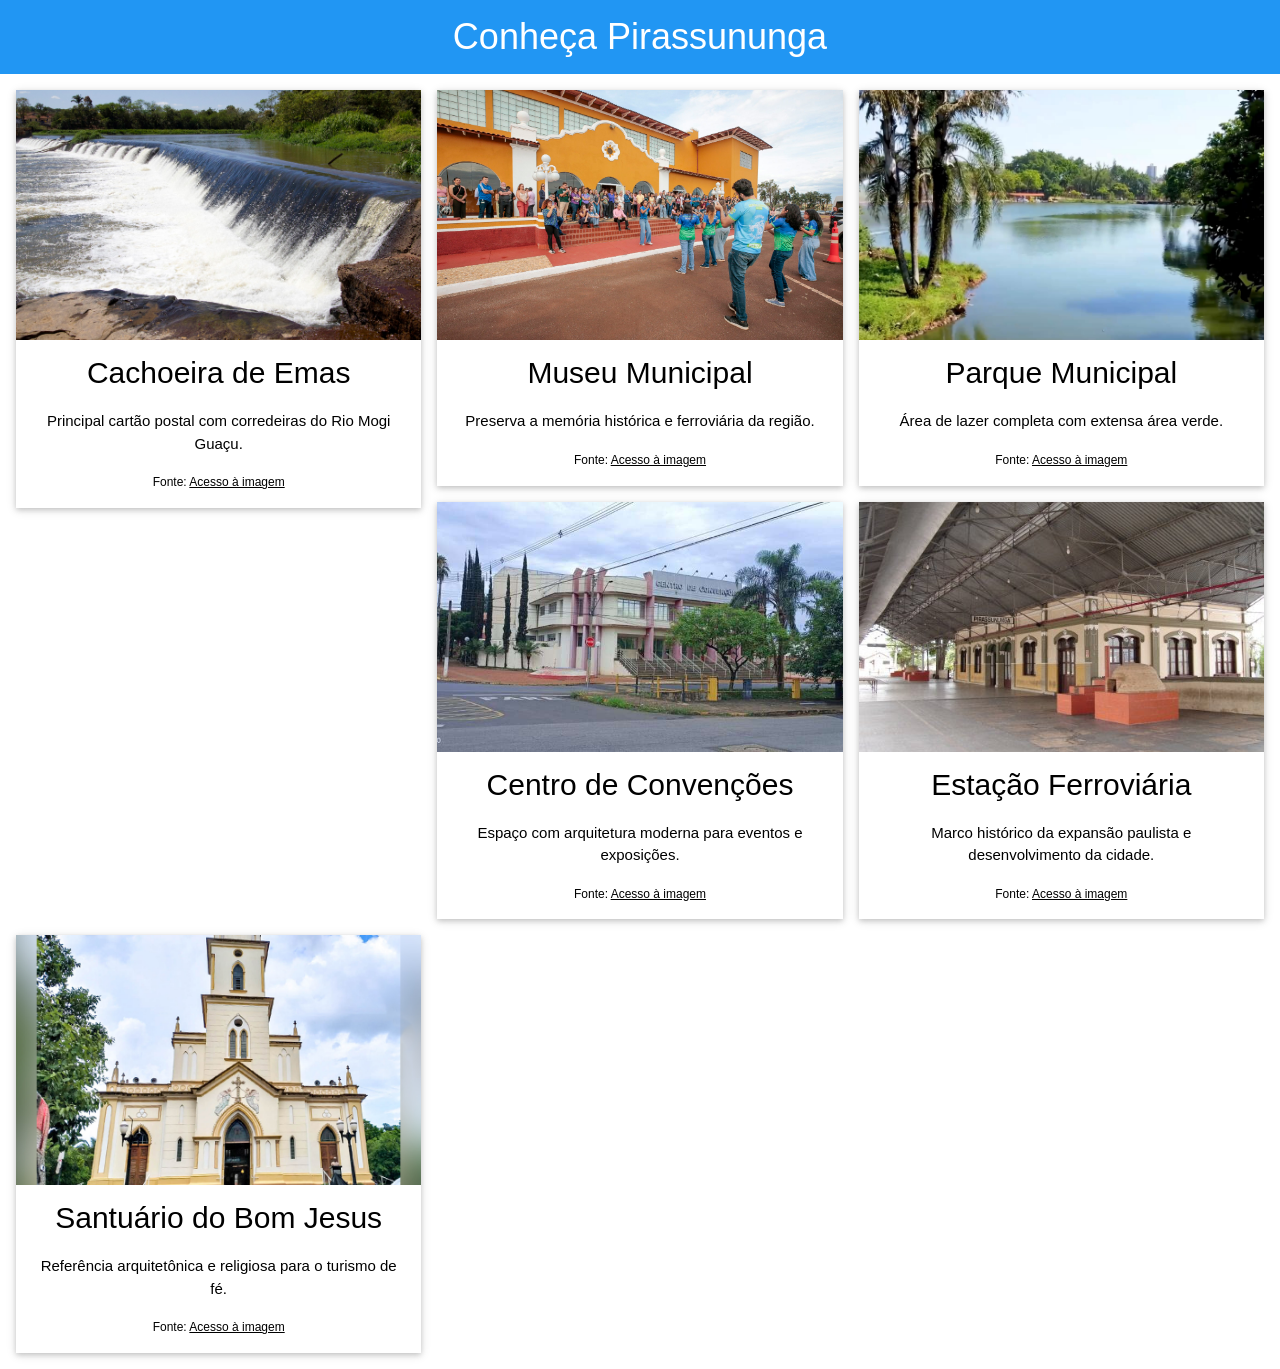
<file: modulo_1/Projeto_Turismo_JohnathanPereira/index.html>
<!DOCTYPE html>
<html lang="pt-br">
<head>
    <meta charset="UTF-8">
    <title>Atrativos Turísticos - Pirassununga</title>
    <link rel="stylesheet" href="https://www.w3schools.com/w3css/4/w3.css">
    <style>
        .atrativo-img {
            height: 250px;
            object-fit: cover;
            width: 100%;
        }
    </style>
</head>
<body>

<div class="w3-container w3-blue w3-center">
    <h1>Conheça Pirassununga</h1>
</div>

<div class="w3-row-padding w3-margin-top">
    
    <div class="w3-col l4 m6 s12 w3-margin-bottom">
        <div class="w3-card w3-center">
            <img src="img/cachoeira_emas.jpg" class="w3-hover-opacity atrativo-img" alt="Cachoeira de Emas">
            <div class="w3-container">
                <h2>Cachoeira de Emas</h2>
                <p>Principal cartão postal com corredeiras do Rio Mogi Guaçu.</p>
                <p><small>Fonte: <a href="https://share.google/7BLcluXsVtXdSKE0n" target="_blank">Acesso à imagem</a></small></p>
            </div>
        </div>
    </div>

    <div class="w3-col l4 m6 s12 w3-margin-bottom">
        <div class="w3-card w3-center">
            <img src="img/museu.jpg" class="w3-hover-opacity atrativo-img" alt="Museu Municipal">
            <div class="w3-container">
                <h2>Museu Municipal</h2>
                <p>Preserva a memória histórica e ferroviária da região.</p>
                <p><small>Fonte: <a href="https://share.google/oNDKliBxbSCpUDoYI" target="_blank">Acesso à imagem</a></small></p>
            </div>
        </div>
    </div>

    <div class="w3-col l4 m6 s12 w3-margin-bottom">
        <div class="w3-card w3-center">
            <img src="img/parque.jpg" class="w3-hover-opacity atrativo-img" alt="Parque Municipal">
            <div class="w3-container">
                <h2>Parque Municipal</h2>
                <p>Área de lazer completa com extensa área verde.</p>
                <p><small>Fonte: <a href="https://share.google/fMjmOMSKUdPmyc9IY" target="_blank">Acesso à imagem</a></small></p>
            </div>
        </div>
    </div>

    <div class="w3-col l4 m6 s12 w3-margin-bottom">
        <div class="w3-card w3-center">
            <img src="img/centro-convencoes.jpeg" class="w3-hover-opacity atrativo-img" alt="Centro de Convenções">
            <div class="w3-container">
                <h2>Centro de Convenções</h2>
                <p>Espaço com arquitetura moderna para eventos e exposições.</p>
                <p><small>Fonte: <a href="https://share.google/ZpcrCzUoLhxs3XhsI" target="_blank">Acesso à imagem</a></small></p>
            </div>
        </div>
    </div>

    <div class="w3-col l4 m6 s12 w3-margin-bottom">
        <div class="w3-card w3-center">
            <img src="img/estacao.jpg" class="w3-hover-opacity atrativo-img" alt="Estação Ferroviária">
            <div class="w3-container">
                <h2>Estação Ferroviária</h2>
                <p>Marco histórico da expansão paulista e desenvolvimento da cidade.</p>
                <p><small>Fonte: <a href="https://share.google/Xi1nyKHYapE8sVAjd" target="_blank">Acesso à imagem</a></small></p>
            </div>
        </div>
    </div>

    <div class="w3-col l4 m6 s12 w3-margin-bottom">
        <div class="w3-card w3-center">
            <img src="img/santuario.jpg" class="w3-hover-opacity atrativo-img" alt="Santuário do Bom Jesus">
            <div class="w3-container">
                <h2>Santuário do Bom Jesus</h2>
                <p>Referência arquitetônica e religiosa para o turismo de fé.</p>
                <p><small>Fonte: <a href="https://share.google/jvHR2x8rgubYdscx3" target="_blank">Acesso à imagem</a></small></p>
            </div>
        </div>
    </div>

</div>

</body>
</html>
</file>
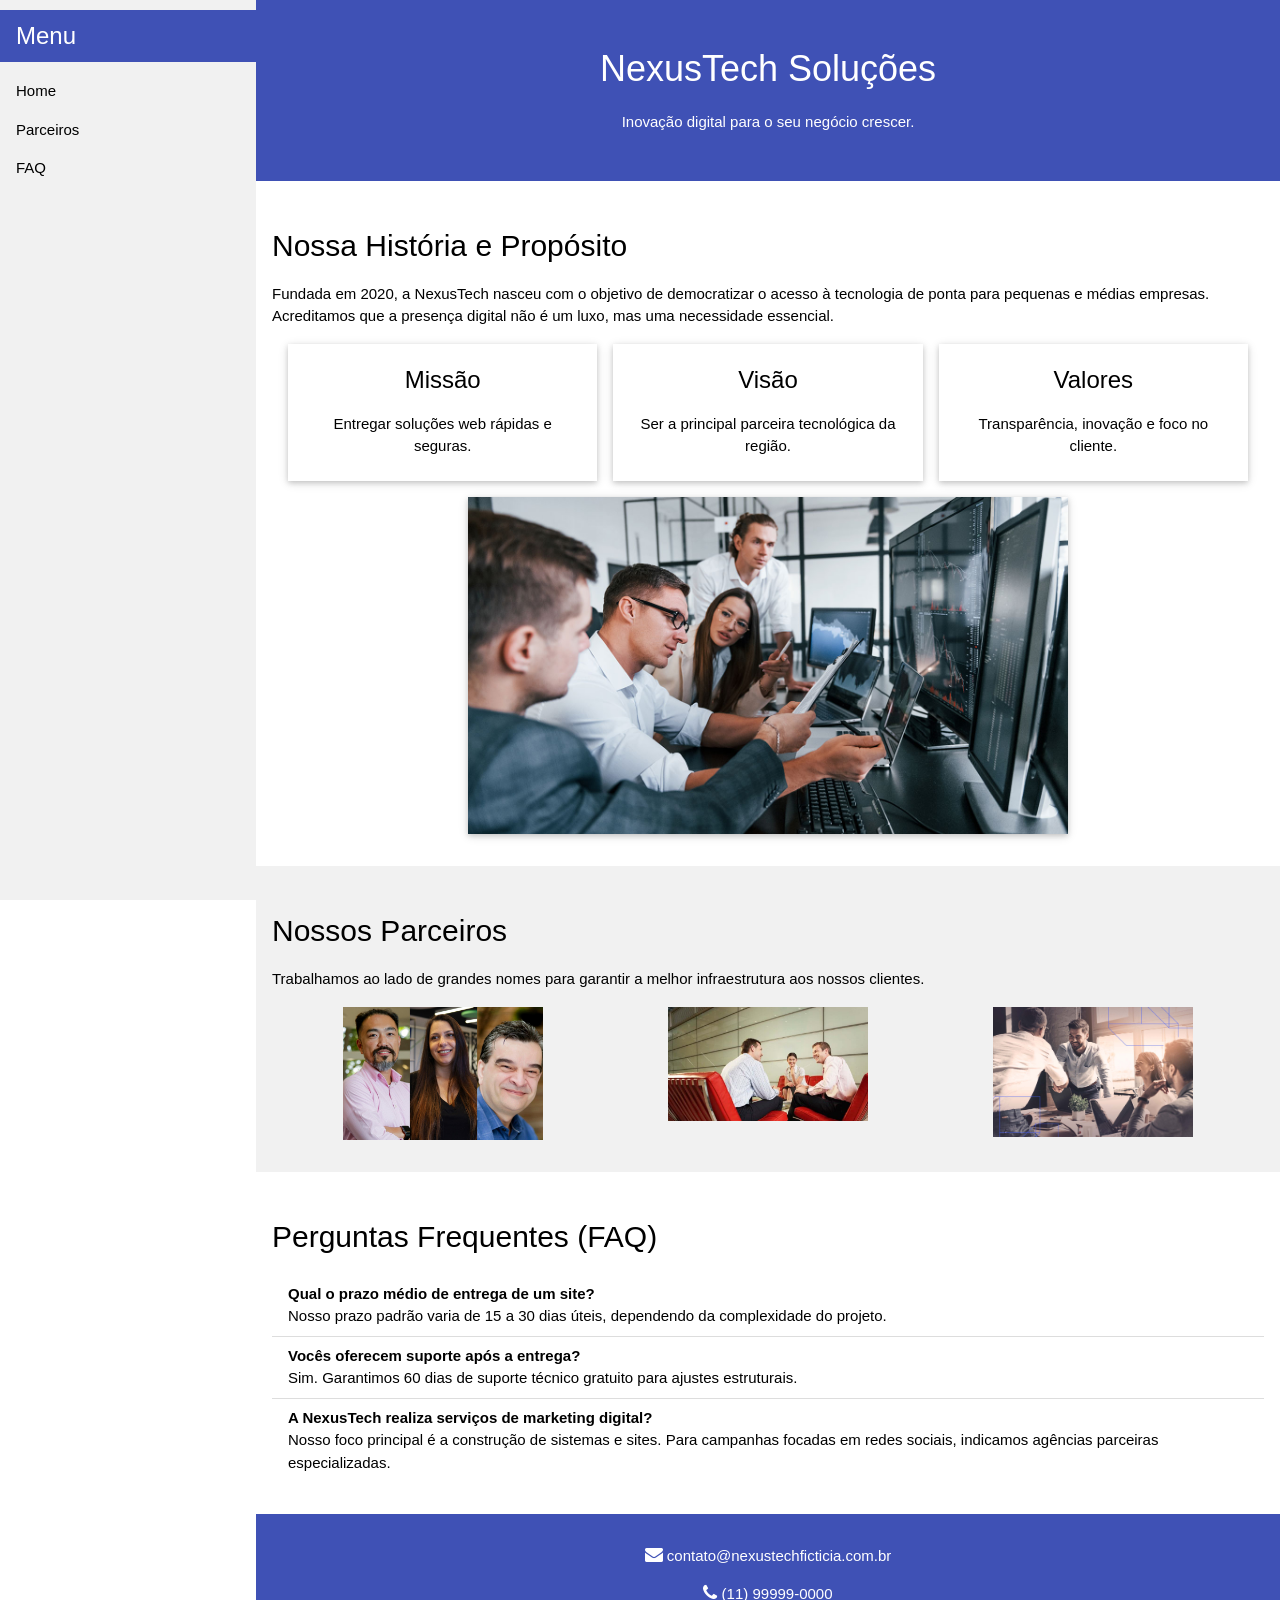
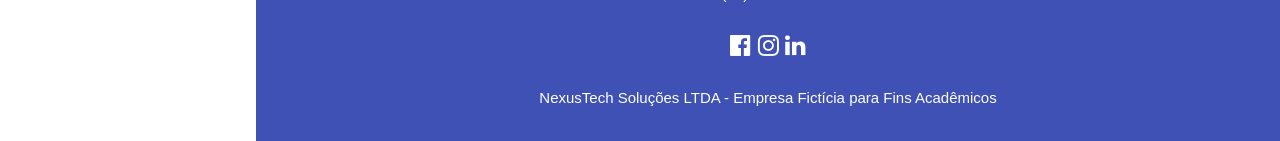
<file: modulo_1/JohnathanPereira_Ag15_DS_I/site_NexusTech/index.html>
<!DOCTYPE html>
<html lang="pt-br">
<head>
    <meta charset="UTF-8">
    <title>NexusTech Soluções</title>
    <link rel="stylesheet" href="https://www.w3schools.com/w3css/4/w3.css">
    <link rel="stylesheet" href="https://cdnjs.cloudflare.com/ajax/libs/font-awesome/4.7.0/css/font-awesome.min.css">
</head>
<body>

<div class="w3-sidebar w3-light-grey w3-bar-block" style="width:20%">
    <h3 class="w3-bar-item w3-indigo">Menu</h3>
    <a href="#home" class="w3-bar-item w3-button">Home</a>
    <a href="#parceiros" class="w3-bar-item w3-button">Parceiros</a>
    <a href="#faq" class="w3-bar-item w3-button">FAQ</a>
</div>

<div style="margin-left:20%">

    <header class="w3-container w3-indigo w3-center w3-padding-32">
        <h1>NexusTech Soluções</h1>
        <p>Inovação digital para o seu negócio crescer.</p>
    </header>

    <div id="home" class="w3-container w3-padding-32">
        <h2>Nossa História e Propósito</h2>
        <p>Fundada em 2020, a NexusTech nasceu com o objetivo de democratizar o acesso à tecnologia de ponta para pequenas e médias empresas. Acreditamos que a presença digital não é um luxo, mas uma necessidade essencial.</p>
        <div class="w3-row-padding w3-margin-top">
            <div class="w3-third">
                <div class="w3-card w3-padding w3-center">
                    <h3>Missão</h3>
                    <p>Entregar soluções web rápidas e seguras.</p>
                </div>
            </div>
            <div class="w3-third">
                <div class="w3-card w3-padding w3-center">
                    <h3>Visão</h3>
                    <p>Ser a principal parceira tecnológica da região.</p>
                </div>
            </div>
            <div class="w3-third">
                <div class="w3-card w3-padding w3-center">
                    <h3>Valores</h3>
                    <p>Transparência, inovação e foco no cliente.</p>
                </div>
            </div>
        </div>
        <div class="w3-center w3-margin-top">
            <img src="imagens/equipe.jpg" alt="Equipe NexusTech trabalhando" style="width:80%; max-width:600px;" class="w3-image w3-card">
        </div>
    </div>

    <div id="parceiros" class="w3-container w3-light-grey w3-padding-32">
        <h2>Nossos Parceiros</h2>
        <p>Trabalhamos ao lado de grandes nomes para garantir a melhor infraestrutura aos nossos clientes.</p>
        <div class="w3-row-padding w3-center w3-margin-top">
            <div class="w3-third">
                <img src="imagens/parceiro1.jpg" alt="Logo Parceiro 1" style="width:100%; max-width:200px;">
            </div>
            <div class="w3-third">
                <img src="imagens/parceiro2.jpg" alt="Logo Parceiro 2" style="width:100%; max-width:200px;">
            </div>
            <div class="w3-third">
                <img src="imagens/parceiro3.jpg" alt="Logo Parceiro 3" style="width:100%; max-width:200px;">
            </div>
        </div>
    </div>

    <div id="faq" class="w3-container w3-padding-32">
        <h2>Perguntas Frequentes (FAQ)</h2>
        <ul class="w3-ul w3-hoverable w3-margin-top">
            <li>
                <strong>Qual o prazo médio de entrega de um site?</strong><br>
                Nosso prazo padrão varia de 15 a 30 dias úteis, dependendo da complexidade do projeto.
            </li>
            <li>
                <strong>Vocês oferecem suporte após a entrega?</strong><br>
                Sim. Garantimos 60 dias de suporte técnico gratuito para ajustes estruturais.
            </li>
            <li>
                <strong>A NexusTech realiza serviços de marketing digital?</strong><br>
                Nosso foco principal é a construção de sistemas e sites. Para campanhas focadas em redes sociais, indicamos agências parceiras especializadas.
            </li>
        </ul>
    </div>

    <footer class="w3-container w3-indigo w3-center w3-padding-16">
        <p><i class="fa fa-envelope w3-large"></i> contato@nexustechficticia.com.br</p>
        <p><i class="fa fa-phone w3-large"></i> (11) 99999-0000</p>
        <div class="w3-xlarge w3-padding">
            <a href="#" class="w3-hover-text-light-grey"><i class="fa fa-facebook-official"></i></a>
            <a href="#" class="w3-hover-text-light-grey"><i class="fa fa-instagram"></i></a>
            <a href="#" class="w3-hover-text-light-grey"><i class="fa fa-linkedin"></i></a>
        </div>
        <p>NexusTech Soluções LTDA - Empresa Fictícia para Fins Acadêmicos</p>
    </footer>

</div>

</body>
</html>
</file>
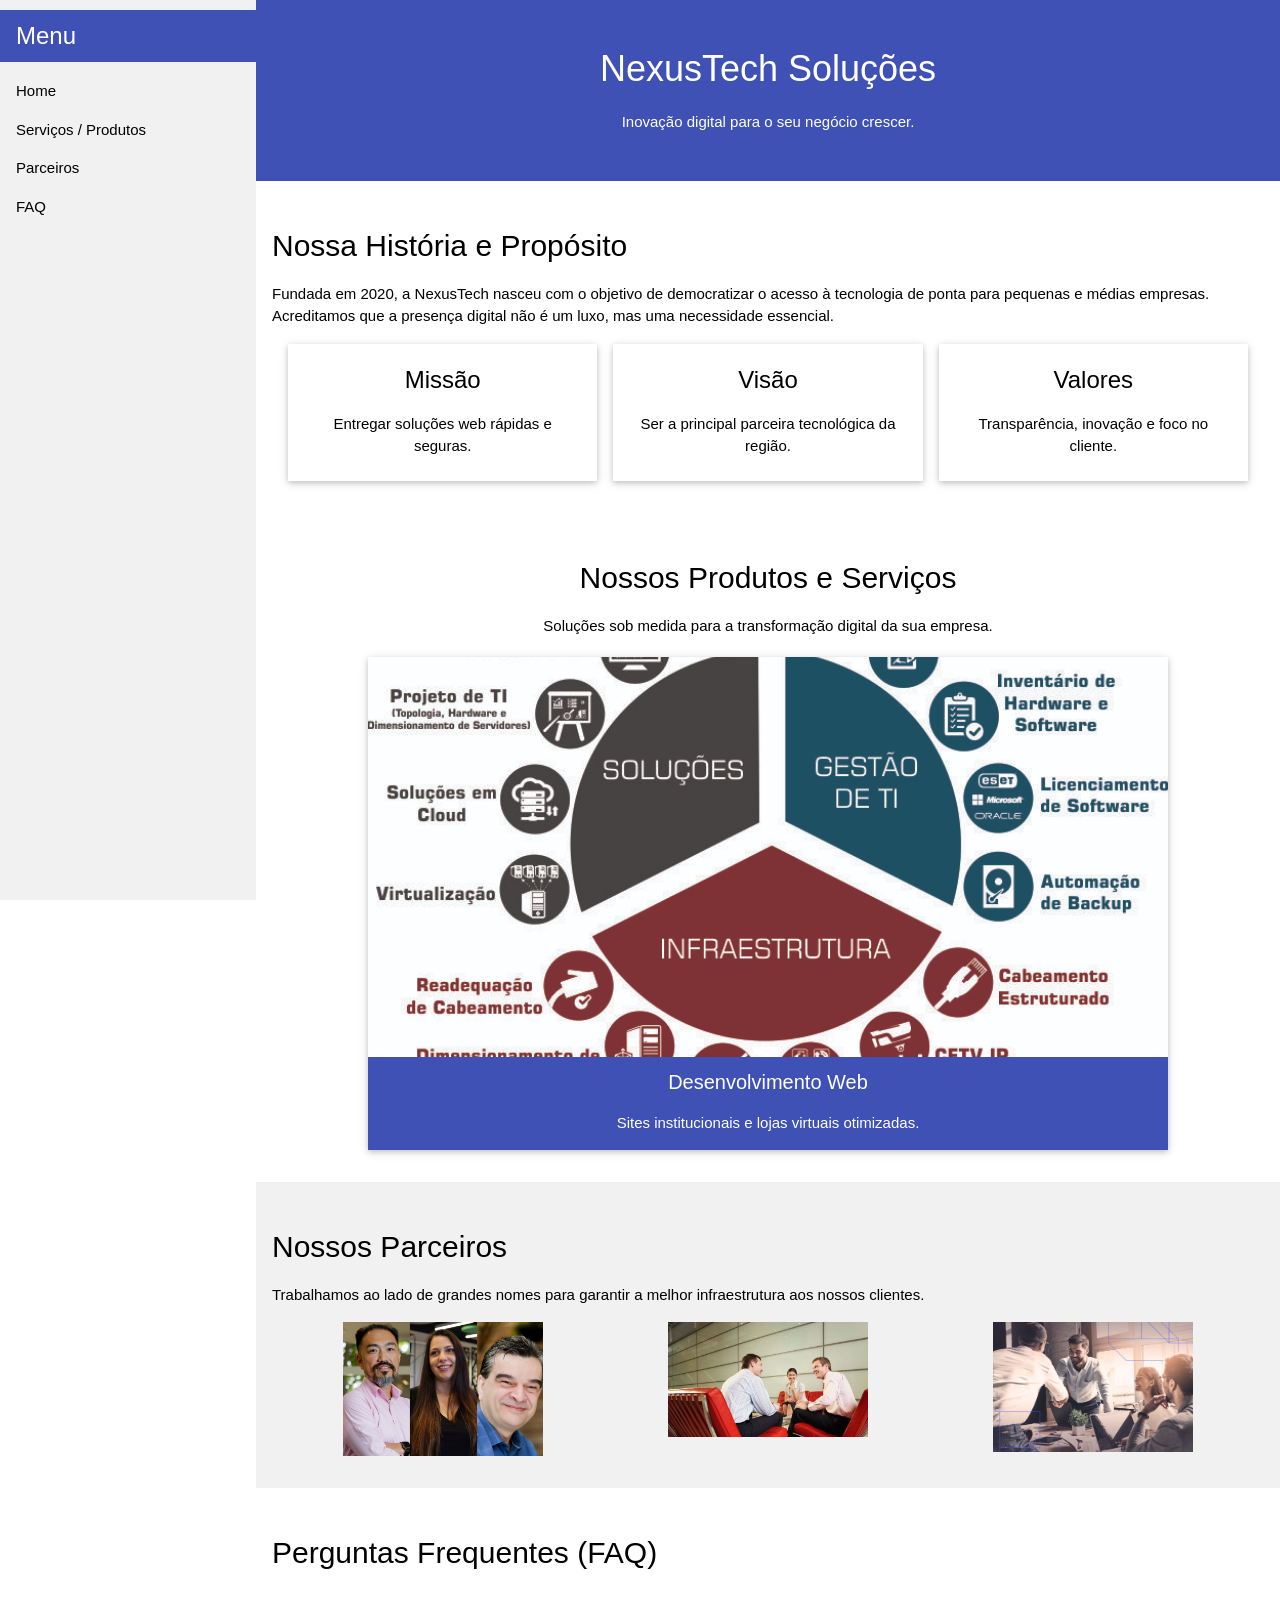
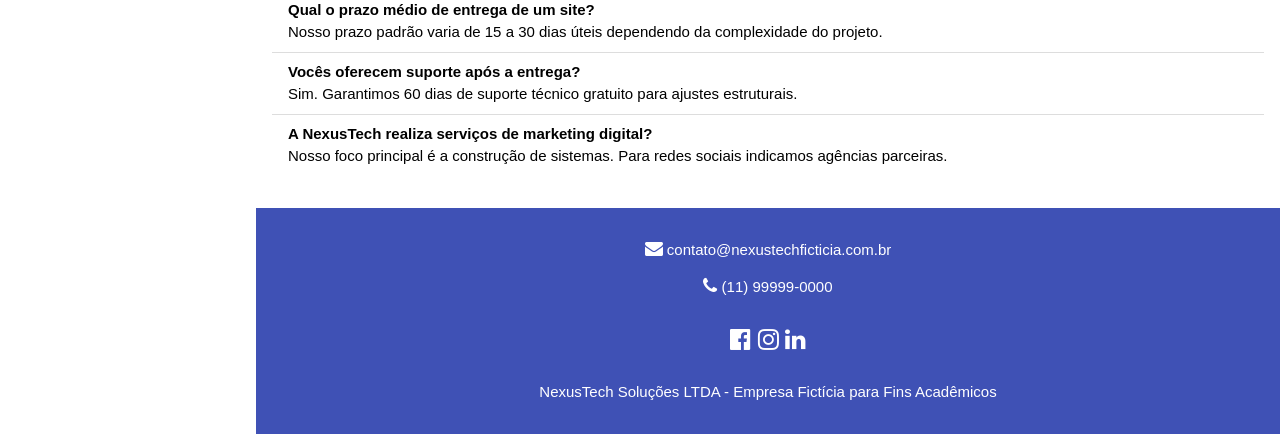
<file: modulo_1/JohnathanPereira_Ag16_DS_I/site_NexusTech/index.html>
<!DOCTYPE html>
<html lang="pt-br">
<head>
    <meta charset="UTF-8">
    <title>NexusTech Soluções</title>
    <link rel="stylesheet" href="https://www.w3schools.com/w3css/4/w3.css">
    <link rel="stylesheet" href="https://cdnjs.cloudflare.com/ajax/libs/font-awesome/4.7.0/css/font-awesome.min.css">
    <style>
        .meuSlideshow {display: none;}
        .img-produto {height: 400px; object-fit: cover; width: 100%;}
    </style>
</head>
<body>

<div class="w3-sidebar w3-light-grey w3-bar-block" style="width:20%">
    <h3 class="w3-bar-item w3-indigo">Menu</h3>
    <a href="#home" class="w3-bar-item w3-button">Home</a>
    <a href="#servicos" class="w3-bar-item w3-button">Serviços / Produtos</a>
    <a href="#parceiros" class="w3-bar-item w3-button">Parceiros</a>
    <a href="#faq" class="w3-bar-item w3-button">FAQ</a>
</div>

<div style="margin-left:20%">

    <header class="w3-container w3-indigo w3-center w3-padding-32">
        <h1>NexusTech Soluções</h1>
        <p>Inovação digital para o seu negócio crescer.</p>
    </header>

    <div id="home" class="w3-container w3-padding-32">
        <h2>Nossa História e Propósito</h2>
        <p>Fundada em 2020, a NexusTech nasceu com o objetivo de democratizar o acesso à tecnologia de ponta para pequenas e médias empresas. Acreditamos que a presença digital não é um luxo, mas uma necessidade essencial.</p>
        <div class="w3-row-padding w3-margin-top">
            <div class="w3-third">
                <div class="w3-card w3-padding w3-center">
                    <h3>Missão</h3>
                    <p>Entregar soluções web rápidas e seguras.</p>
                </div>
            </div>
            <div class="w3-third">
                <div class="w3-card w3-padding w3-center">
                    <h3>Visão</h3>
                    <p>Ser a principal parceira tecnológica da região.</p>
                </div>
            </div>
            <div class="w3-third">
                <div class="w3-card w3-padding w3-center">
                    <h3>Valores</h3>
                    <p>Transparência, inovação e foco no cliente.</p>
                </div>
            </div>
        </div>
    </div>

    <div id="servicos" class="w3-container w3-padding-32 w3-center">
        <h2>Nossos Produtos e Serviços</h2>
        <p>Soluções sob medida para a transformação digital da sua empresa.</p>
        
        <div class="w3-content w3-display-container w3-card" style="max-width:800px; margin-top:20px;">
            <div class="meuSlideshow w3-animate-opacity">
                <img src="imagens/produto1.jpg" class="img-produto" alt="Criação de Sites">
                <div class="w3-container w3-indigo">
                    <h4>Desenvolvimento Web</h4>
                    <p>Sites institucionais e lojas virtuais otimizadas.</p>
                </div>
            </div>
            
            <div class="meuSlideshow w3-animate-opacity">
                <img src="imagens/produto2.jpg" class="img-produto" alt="Sistemas na Nuvem">
                <div class="w3-container w3-indigo">
                    <h4>Sistemas em Nuvem</h4>
                    <p>Gestão empresarial acessível de qualquer lugar.</p>
                </div>
            </div>

            <div class="meuSlideshow w3-animate-opacity">
                <img src="imagens/produto3.jpg" class="img-produto" alt="Consultoria TI">
                <div class="w3-container w3-indigo">
                    <h4>Consultoria em TI</h4>
                    <p>Mapeamento e reestruturação da sua infraestrutura.</p>
                </div>
            </div>
        </div>
    </div>

    <div id="parceiros" class="w3-container w3-light-grey w3-padding-32">
        <h2>Nossos Parceiros</h2>
        <p>Trabalhamos ao lado de grandes nomes para garantir a melhor infraestrutura aos nossos clientes.</p>
        <div class="w3-row-padding w3-center w3-margin-top">
            <div class="w3-third">
                <img src="imagens/parceiro1.jpg" alt="Logo Parceiro 1" style="width:100%; max-width:200px;">
            </div>
            <div class="w3-third">
                <img src="imagens/parceiro2.jpg" alt="Logo Parceiro 2" style="width:100%; max-width:200px;">
            </div>
            <div class="w3-third">
                <img src="imagens/parceiro3.jpg" alt="Logo Parceiro 3" style="width:100%; max-width:200px;">
            </div>
        </div>
    </div>

    <div id="faq" class="w3-container w3-padding-32">
        <h2>Perguntas Frequentes (FAQ)</h2>
        <ul class="w3-ul w3-hoverable w3-margin-top">
            <li>
                <strong>Qual o prazo médio de entrega de um site?</strong><br>
                Nosso prazo padrão varia de 15 a 30 dias úteis dependendo da complexidade do projeto.
            </li>
            <li>
                <strong>Vocês oferecem suporte após a entrega?</strong><br>
                Sim. Garantimos 60 dias de suporte técnico gratuito para ajustes estruturais.
            </li>
            <li>
                <strong>A NexusTech realiza serviços de marketing digital?</strong><br>
                Nosso foco principal é a construção de sistemas. Para redes sociais indicamos agências parceiras.
            </li>
        </ul>
    </div>

    <footer class="w3-container w3-indigo w3-center w3-padding-16">
        <p><i class="fa fa-envelope w3-large"></i> contato@nexustechficticia.com.br</p>
        <p><i class="fa fa-phone w3-large"></i> (11) 99999-0000</p>
        <div class="w3-xlarge w3-padding">
            <a href="#" class="w3-hover-text-light-grey"><i class="fa fa-facebook-official"></i></a>
            <a href="#" class="w3-hover-text-light-grey"><i class="fa fa-instagram"></i></a>
            <a href="#" class="w3-hover-text-light-grey"><i class="fa fa-linkedin"></i></a>
        </div>
        <p>NexusTech Soluções LTDA - Empresa Fictícia para Fins Acadêmicos</p>
    </footer>

</div>

<script>
    var myIndex = 0;
    carousel();

    function carousel() {
        var i;
        var x = document.getElementsByClassName("meuSlideshow");
        for (i = 0; i < x.length; i++) {
            x[i].style.display = "none";  
        }
        myIndex++;
        if (myIndex > x.length) {myIndex = 1}    
        x[myIndex-1].style.display = "block";  
        setTimeout(carousel, 3500); // Troca a imagem a cada 3.5 segundos
    }
</script>

</body>
</html>
</file>
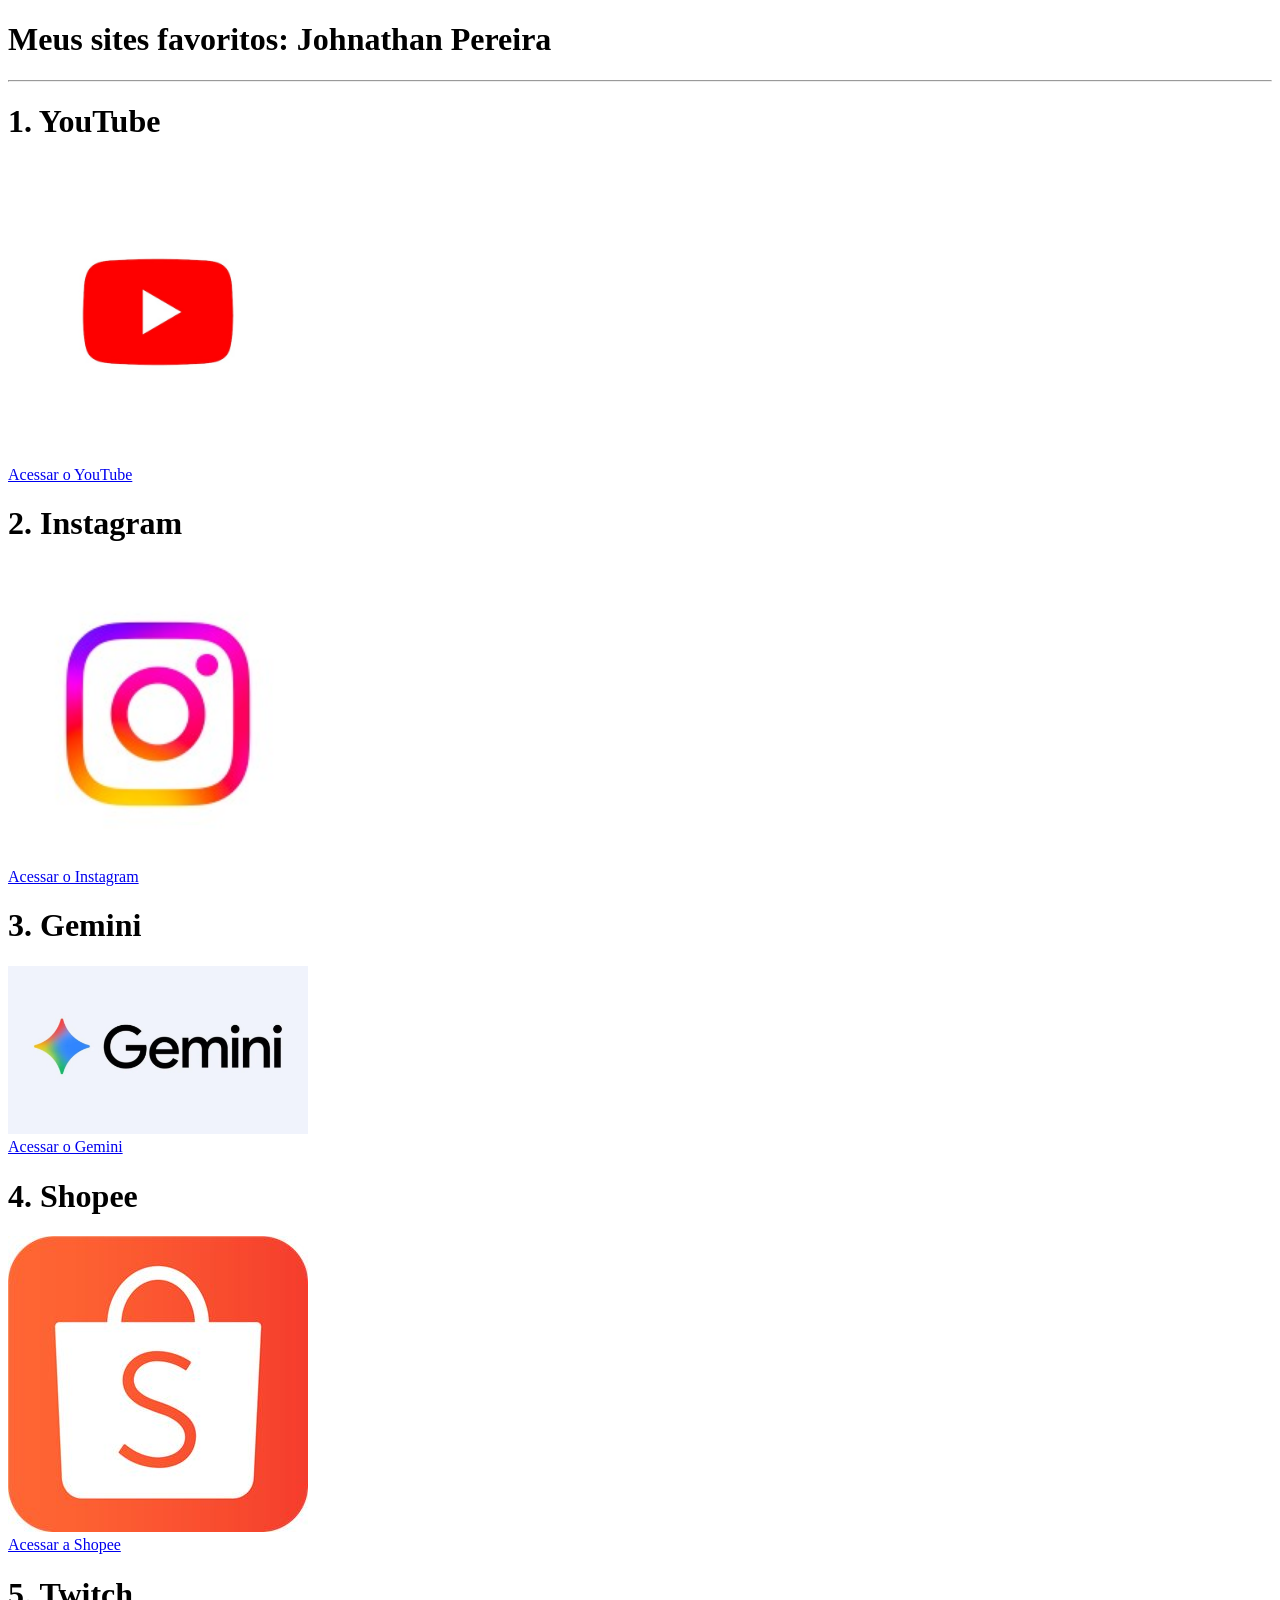
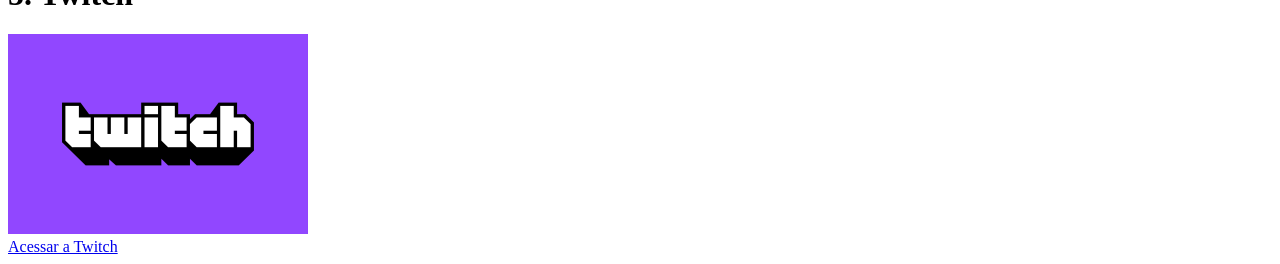
<file: modulo_1/JohnathanPereira_Ag12_DSI/JohnathanPereira_Ag12_DSI.html>
<!DOCTYPE html>
<html lang="pt-br">
<head>
    <meta charset="UTF-8">
    
    <title>Meus sites favoritos</title>
</head>
<body>

    <h1>Meus sites favoritos: Johnathan Pereira</h1>

    <hr> <h1>1. YouTube</h1>
    <a href="https://www.youtube.com" target="_blank">
        <img src="site1.jpg" alt="Logo do YouTube" width="300">
    </a>
    <br>
    <a href="https://www.youtube.com" target="_blank">Acessar o YouTube</a>

    <h1>2. Instagram</h1>
    <a href="https://www.instagram.com" target="_blank">
        <img src="site2.jpg" alt="Logo do Instagram" width="300">
    </a>
    <br>
    <a href="https://www.instagram.com" target="_blank">Acessar o Instagram</a>

    <h1>3. Gemini</h1>
    <a href="https://gemini.google.com" target="_blank">
        <img src="site3.jpg" alt="Logo do Gemini" width="300">
    </a>
    <br>
    <a href="https://gemini.google.com" target="_blank">Acessar o Gemini</a>

    <h1>4. Shopee</h1>
    <a href="https://shopee.com.br" target="_blank">
        <img src="site4.jpg" alt="Logo da Shopee" width="300">
    </a>
    <br>
    <a href="https://shopee.com.br" target="_blank">Acessar a Shopee</a>

    <h1>5. Twitch</h1>
    <a href="https://www.twitch.tv" target="_blank">
        <img src="site5.jpg" alt="Logo da Twitch" width="300">
    </a>
    <br>
    <a href="https://www.twitch.tv" target="_blank">Acessar a Twitch</a>

</body>
</html>
</file>
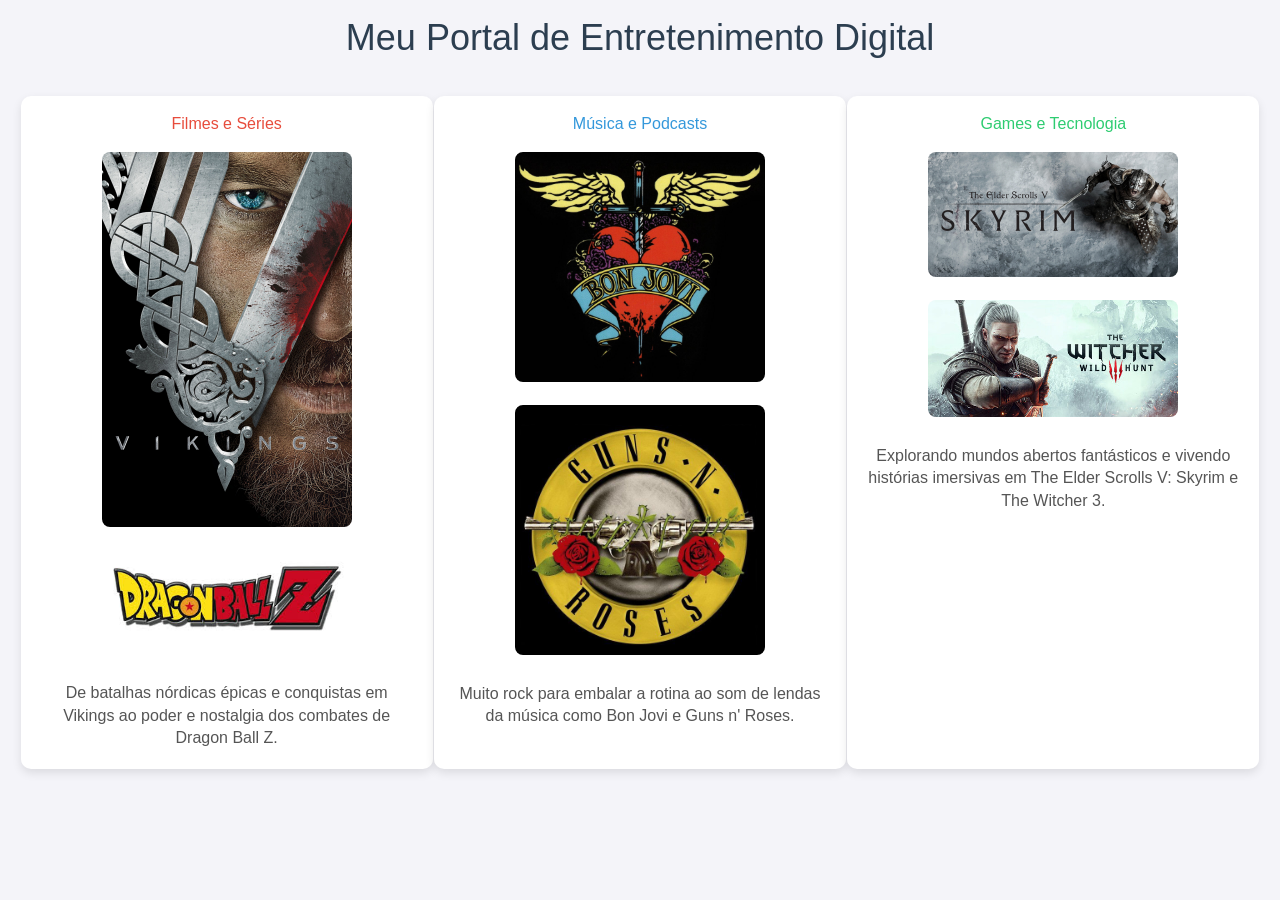
<file: modulo_1/JohnathanPereira_Ag13_DSI/portal.html>
<!DOCTYPE html>
<html lang="pt-br">
<head>
    <meta charset="UTF-8">
    <title>Meu Portal de Entretenimento Digital</title>
    
    <link rel="stylesheet" href="reset.css">
    <link rel="stylesheet" href="estilo.css">
    
    <style>
        body {
            background-color: #f4f4f9;
            font-family: Arial, sans-serif;
        }
        .texto-centro {
            text-align: center;
            margin: 20px 0;
        }
    </style>
</head>
<body>

    <h1 class="texto-centro" style="color: #2c3e50; font-size: 36px;">Meu Portal de Entretenimento Digital</h1>

    <div id="container-flex">
        
        <section class="card" id="filmes">
            <h2>Filmes e Séries</h2>
            <img src="filme1.jpg" alt="Série Vikings" class="img-padrao">
            <img src="filme2.jpg" alt="Anime Dragon Ball Z" class="img-padrao">
            <p>De batalhas nórdicas épicas e conquistas em <strong>Vikings</strong> ao poder e nostalgia dos combates de <strong>Dragon Ball Z</strong>.</p>
        </section>

        <section class="card" id="musica">
            <h2>Música e Podcasts</h2>
            <img src="musica1.jpg" alt="Banda Bon Jovi" class="img-padrao">
            <img src="musica2.jpg" alt="Banda Guns n' Roses" class="img-padrao">
            <p>Muito rock para embalar a rotina ao som de lendas da música como <strong>Bon Jovi</strong> e <strong>Guns n' Roses</strong>.</p>
        </section>

        <section class="card" id="games">
            <h2>Games e Tecnologia</h2>
            <img src="game1.jpg" alt="Jogo Skyrim" class="img-padrao">
            <img src="game2.jpg" alt="Jogo The Witcher 3" class="img-padrao">
            <p>Explorando mundos abertos fantásticos e vivendo histórias imersivas em <strong>The Elder Scrolls V: Skyrim</strong> e <strong>The Witcher 3</strong>.</p>
        </section>

    </div>

</body>
</html>
</file>
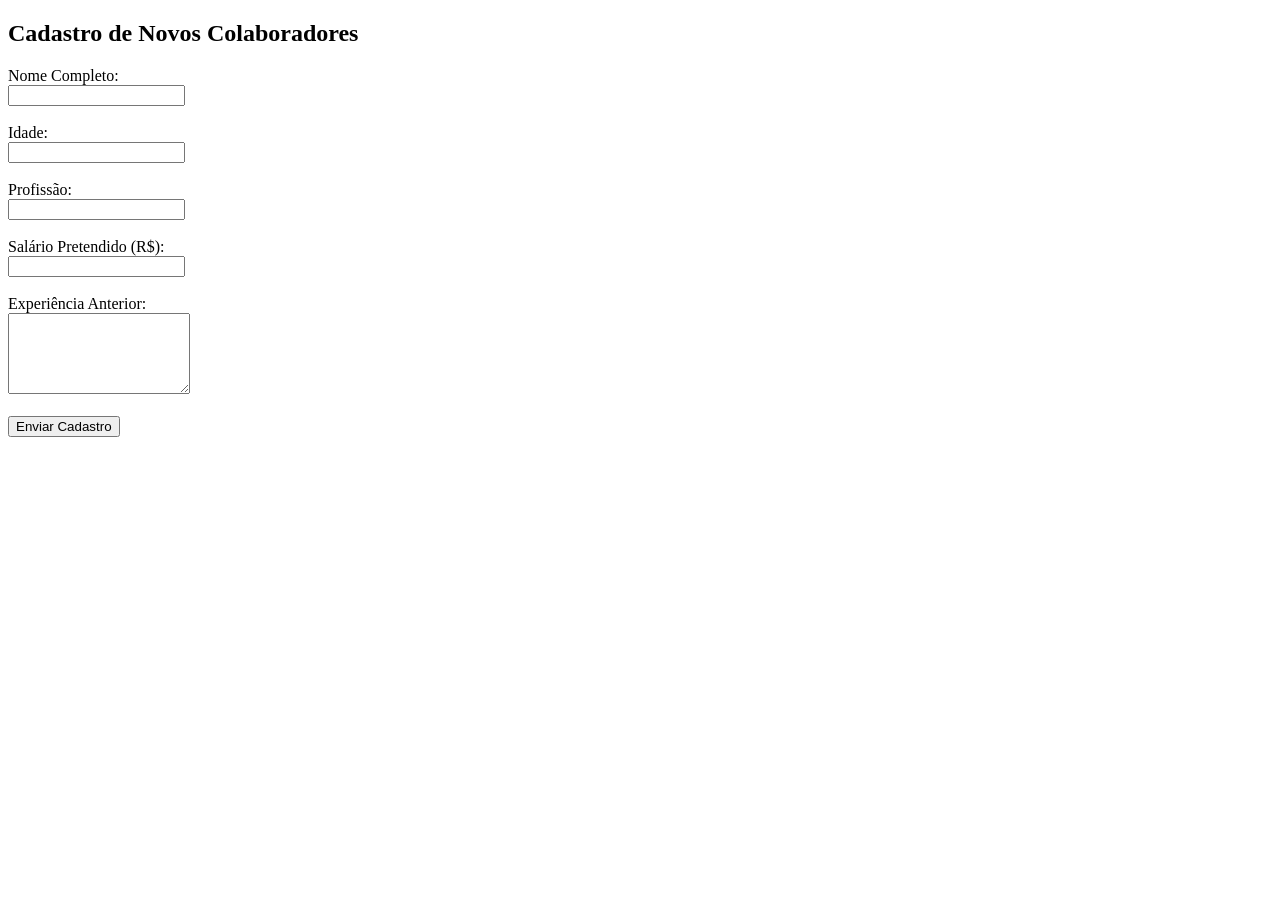
<file: modulo_2/lojas_brincos_e_companhia/cadastro.html>
<!DOCTYPE html>
<html lang="pt-BR">
<head>
    <meta charset="UTF-8">
    <title>Cadastro - Lojas Brincos e Companhia</title>
</head>
<body>

    <h2>Cadastro de Novos Colaboradores</h2>
    
    <!-- O formulário com action e method definidos -->
    <form action="processaCadastro.php" method="POST">
        
        <label>Nome Completo:</label><br>
        <input type="text" name="nome1" required><br><br>

        <label>Idade:</label><br>
        <input type="number" name="idade2" required><br><br>

        <label>Profissão:</label><br>
        <input type="text" name="profissao3" required><br><br>

        <label>Salário Pretendido (R$):</label><br>
        <input type="number" step="0.01" name="salario4" required><br><br>

        <label>Experiência Anterior:</label><br>
        <!-- Textarea atende ao requisito de "texto longo" -->
        <textarea name="experiencia5" rows="5" required></textarea><br><br>

        <button type="submit">Enviar Cadastro</button>

    </form>

</body>
</html>
</file>
<file: modulo_1/JohnathanPereira_Ag13_DSI/estilo.css>
/* =========================================
   CONFIGURAÇÃO FLEXBOX - LAYOUT PRINCIPAL
   ========================================= */
#container-flex {
    display: flex; /* Ativa o modelo flexível */
    justify-content: space-around; /* Espaça as 3 colunas por igual */
    flex-wrap: wrap; /* Permite quebrar linha caso a tela seja muito pequena */
    padding: 20px;
}

/* =========================================
   USO DE CLASSES (Padronização)
   ========================================= */
.card {
    background-color: #ffffff;
    border-radius: 10px;
    padding: 20px;
    width: 30%; /* Três colunas ocupando 30% da tela cada */
    box-shadow: 0px 4px 10px rgba(0,0,0,0.1); /* Efeito de sombra elegante */
    text-align: center;
}

.img-padrao {
    width: 100%;
    max-width: 250px;
    height: auto;
    border-radius: 8px; /* Arredonda as bordas das imagens */
    margin: 10px 0;
}

.card p {
    font-size: 16px;
    color: #555;
    line-height: 1.4;
    margin-top: 15px;
}

/* =========================================
   USO DE IDs (Estilos específicos)
   ========================================= */
/* Cores únicas para o título de cada seção */
#filmes h2 {
    color: #e74c3c; /* Vermelho */
    margin-bottom: 10px;
}

#musica h2 {
    color: #3498db; /* Azul */
    margin-bottom: 10px;
}

#games h2 {
    color: #2ecc71; /* Verde */
    margin-bottom: 10px;
}
</file>
